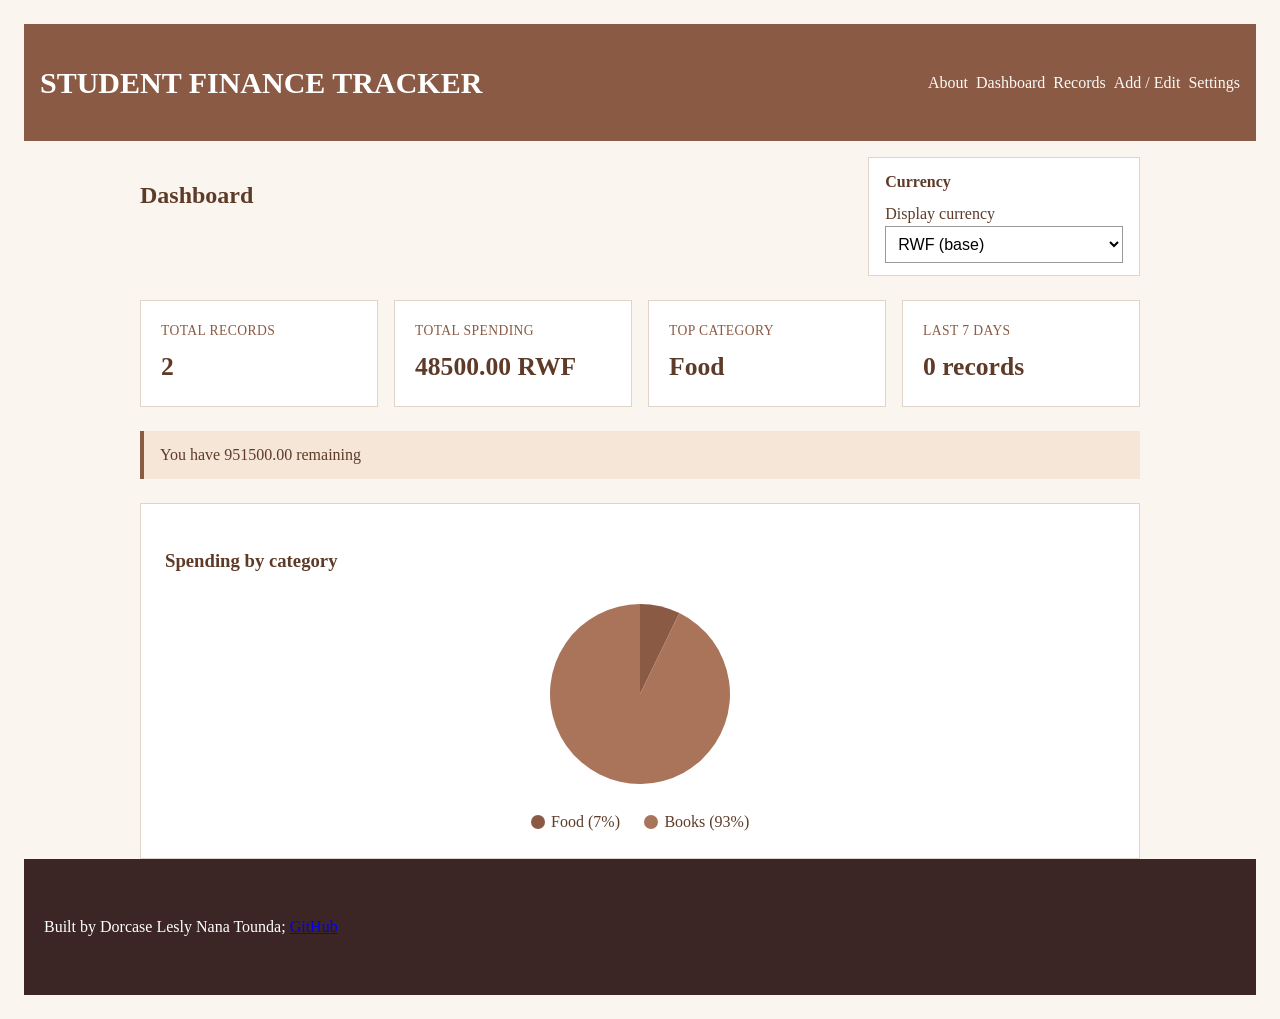
<file: index.html>
<!DOCTYPE html>
<html lang="en">
<head>
    <meta charset="UTF-8">
    <meta name="viewport" content="width=device-width, initial-scale=1.0">
    <title>STUDENT FINANCE TRACKER</title>
    <link rel="stylesheet" href="styles/style.css">
</head>
<body>
    <a class="skip-link" href="#main">Skip to content</a>
    <header>
        <h1>STUDENT FINANCE TRACKER</h1>
        <nav>
            <ul>
                <li><a href="#about">About</a></li>
                <li><a href="#dashboard">Dashboard</a></li>
                <li><a href="#records">Records</a></li>
                <li><a href="#add">Add / Edit</a></li>
                <li><a href="#settings">Settings</a></li>
            </ul>
        </nav>
    </header>
    <main id="main">
        <section id="about" aria-labelledby="about-page">
            <h2 id="about-page">About</h2>
            <p>A finance tracker web application that helps student add expenses, search them, and see where your money goes.</p>
            <p>Built by Dorcase Lesly</p>
            <ul>
                <li><a href="https://github.com/DTounda">GitHub</a></li>
                <li><a href="mailto:d.nanatoun@alustudent.com">Email</a></li>
            </ul>
        </section>

        <section id="dashboard" aria-labelledby="dashboard-page">
            <div class="dashboard-top">
                <h2 id="dashboard-page">Dashboard</h2>
                <div class="currency-box">
                    <h3>Currency</h3>
                    <label for="currency">Display currency</label>
                    <select id="currency">
                        <option value="RWF">RWF (base)</option>
                        <option value="USD">USD</option>
                        <option value="XAF">XAF</option>
                    </select>
                </div>
            </div>

            <div class="stats-grid">
                <div class="stat-card">
                    <span class="stat-label">Total records</span>
                    <span class="stat-value" id="count-stats"></span>
                </div>
                <div class="stat-card">
                    <span class="stat-label">Total spending</span>
                    <span class="stat-value" id="sum-stats"></span>
                </div>
                <div class="stat-card">
                    <span class="stat-label">Top category</span>
                    <span class="stat-value" id="top-stats"></span>
                </div>
                <div class="stat-card">
                    <span class="stat-label">Last 7 days</span>
                    <span class="stat-value" id="stat-week"></span>
                </div>
            </div>

            <p id="cap-message" aria-live="polite" class="cap-message"></p>

            <div class="chart-box">
                <h3>Spending by category</h3>
                <svg id="category-chart" viewBox="0 0 200 200" role="img" aria-label="Pie chart of spending by category"></svg>
                <ul id="chart-legend" class="chart-legend"></ul>
            </div>
        </section>

        <section id="records" aria-labelledby="records-page">
            <h2 id="records-page">Records</h2>
            <div class="records-controls">
                <div class="search-box">
                    <label for="search">Search records</label>
                    <input id="search" type="text" placeholder="Type to search..." aria-describedby="search-help">
                    <span id="search-help" class="help-text">Search by description</span>
                </div>
                <div class="sort-box">
                    <label for="sort-select">Sort by</label>
                    <select id="sort-select">
                        <option value="amount">Amount</option>
                        <option value="description">Description</option>
                        <option value="date">Date</option>
                    </select>
                </div>
            </div>
            <table>
                <thead>
                    <tr>
                        <th>Description</th>
                        <th>Amount (RWF)</th>
                        <th>Category</th>
                        <th>Date</th>
                        <th>Actions</th>
                    </tr>
                </thead>
                <tbody id="records-body"></tbody>
            </table>
        </section>

        <section id="add" aria-labelledby="add-page">
            <h2 id="add-page">Add / Edit</h2>
            <form>
                <div class="form-field">
                    <label for="description">Description</label>
                    <input id="description" name="description" type="text" placeholder="e.g. Lunch at cafeteria" aria-describedby="description-error">
                    <span id="description-error" role="alert" class="error-msg"></span>
                </div>

                <div class="form-field">
                    <label for="amount">Amount (RWF)</label>
                    <input id="amount" name="amount" type="text" placeholder="e.g. 3500" aria-describedby="amount-error">
                    <span id="amount-error" role="alert" class="error-msg"></span>
                </div>

                <div class="form-field">
                    <label for="category">Category</label>
                    <input id="category" name="category" type="text" placeholder="e.g. Food, Books, Transport" aria-describedby="category-error">
                    <span id="category-error" role="alert" class="error-msg"></span>
                </div>

                <div class="form-field">
                    <label for="date">Date</label>
                    <input id="date" name="date" type="text" placeholder="YYYY-MM-DD" aria-describedby="date-error">
                    <span id="date-error" role="alert" class="error-msg"></span>
                </div>

                <button type="submit" class="submit-btn">Add expense</button>
            </form>
        </section>

        <section id="settings" aria-labelledby="settings-page">
            <h2 id="settings-page">Settings</h2>

            <div class="setting-group">
                <h3>Spending cap</h3>
                <label for="cap">Cap amount (RWF)</label>
                <input id="cap" type="text" value="1000000">
            </div>

            <div class="setting-group">
                <h3>Stored data</h3>
                <button id="export-btn">Export file</button>
                <label for="import-file">Import file</label>
                <input id="import-file" type="file" accept="application/json">
                <p id="import-message" role="status" aria-live="polite"></p>
            </div>

            <div class="setting-group">
                <h3>Exchange rates</h3>
                <label for="rate-usd">USD rate (1 USD = ? RWF)</label>
                <input id="rate-usd" type="text" value="1300">
                <label for="rate-xaf">XAF rate (1 XAF = ? RWF)</label>
                <input id="rate-xaf" type="text" value="2.2">
            </div>
        </section>
    </main>
    <footer>
        <p>Built by Dorcase Lesly Nana Tounda; <a href="https://github.com/DTounda">GitHub</a></p>
    </footer>

    <script src="scripts/state.js"></script>
    <script src="scripts/storage.js"></script>
    <script src="scripts/search.js"></script>
    <script src="scripts/ui.js"></script>
    <script src="scripts/validator.js"></script>
    <script src="scripts/form.js"></script>
    <script src="scripts/navigation.js"></script>
</body>
</html>
</file>
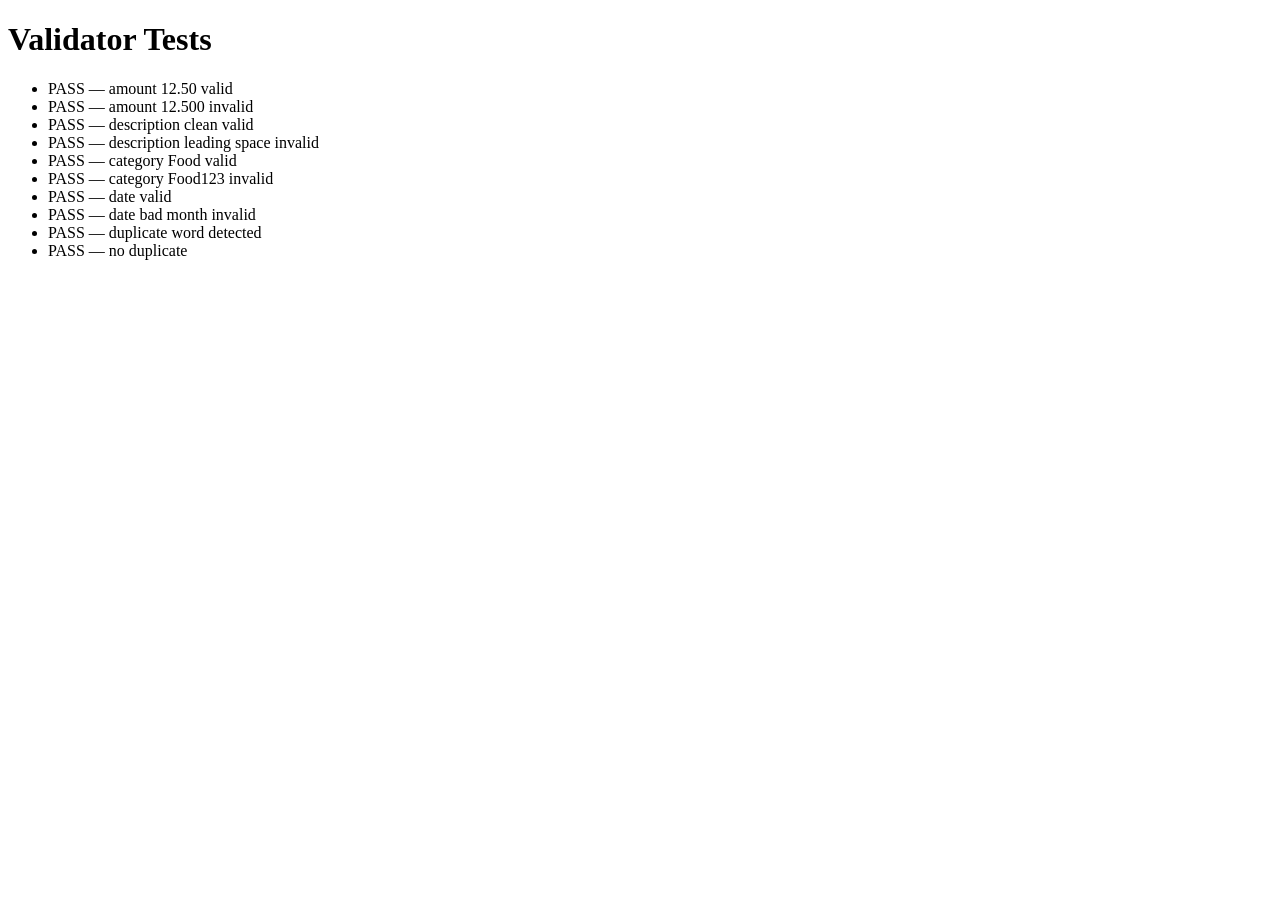
<file: test.html>
<!DOCTYPE html>
<html lang="en">
<head>
    <meta charset="UTF-8">
    <meta name="viewport" content="width=device-width, initial-scale=1.0">
    <title>Results</title>
</head>
<body>
  <h1>Validator Tests</h1>
    <ul id="results"></ul>

    <script src="scripts/validator.js"></script>
    <script>
        const results = document.getElementById("results");

        function check(name, actual, expected) {
            const li = document.createElement("li");
            const pass = actual === expected;
            li.textContent = (pass ? "PASS" : "FAIL") + " — " + name;
            results.appendChild(li);
        }

        check("amount 12.50 valid", amountCheck("12.50"), true);
        check("amount 12.500 invalid", amountCheck("12.500"), false);
        check("description clean valid", descriptionValidation("lunch"), true);
        check("description leading space invalid", descriptionValidation(" lunch"), false);
        check("category Food valid", categoryCheck("Food"), true);
        check("category Food123 invalid", categoryCheck("Food123"), false);
        check("date valid", validateDate("2025-09-25"), true);
        check("date bad month invalid", validateDate("2025-13-01"), false);
        check("duplicate word detected", containDuplicateWords("lunch lunch"), true);
        check("no duplicate", containDuplicateWords("lunch"), false);
    </script>
</body>
</html>
</file>
<file: styles/style.css>
body {
    background-color: #fbf5ef;
    color: #5e3b29;
    font-family: 'Times New Roman', Times, serif;
    line-height: 1.5;
    padding: 1rem;
}

header {
    background-color: #8a5a44;
    color: #ffffff;
    padding: 1rem;
    margin-bottom: 1rem;
    display: flex;
    gap: 1rem;
    justify-content: space-between;
    align-items: center;
}

header h1 {
    font-size: 30px;
}

nav ul {
    list-style: none;
    display: flex;
    flex-direction: column;
    gap: 0.5rem;
    margin: 0;
    padding: 0;
}

nav ul a {
    text-decoration: none;
    font-weight: 400;
    transition: color 0.3s ease;
    color: #fcfaf8;
}

nav ul a:hover {
    color: #ffe9cf;
}

.skip-link {
    position: absolute;
    left: -999px;
}

.skip-link:focus {
    left: 8px;
    top: 8px;
}

a:focus-visible,
button:focus-visible,
input:focus-visible,
select:focus-visible {
    outline: 3px solid #5e3b29;
    outline-offset: 2px;
}

footer {
    background-color: #3b2525;
    color: #ffffff;
    padding: 2.5rem 1.25rem;
}

.dashboard-top {
    display: flex;
    justify-content: space-between;
    align-items: flex-start;
    flex-wrap: wrap;
    gap: 1rem;
}

.currency-box {
    background-color: #fff;
    border: 1px solid #e0d3c7;
    padding: 0.75rem 1rem;
}

.currency-box h3 {
    margin: 0 0 0.5rem 0;
    font-size: 1rem;
}

.stats-grid {
    display: grid;
    grid-template-columns: 1fr;
    gap: 1rem;
    margin: 1.5rem 0;
}

.stat-card {
    background-color: #fff;
    border: 1px solid #e0d3c7;
    padding: 1.25rem;
    display: flex;
    flex-direction: column;
    gap: 0.4rem;
}

.stat-label {
    font-size: 0.85rem;
    color: #8a5a44;
    text-transform: uppercase;
    letter-spacing: 0.03em;
}

.stat-value {
    font-size: 1.6rem;
    font-weight: 700;
    color: #5e3b29;
}

.cap-message {
    background-color: #f5e6d8;
    border-left: 4px solid #8a5a44;
    padding: 0.75rem 1rem;
    font-weight: 500;
}

.chart-box {
    background-color: #fff;
    border: 1px solid #e0d3c7;
    padding: 1.5rem;
    margin-top: 1.5rem;
}

#category-chart {
    width: 200px;
    height: 200px;
    display: block;
    margin: 0 auto;
}

.chart-legend {
    list-style: none;
    padding: 0;
    margin: 1rem 0 0 0;
    display: flex;
    flex-wrap: wrap;
    gap: 0.5rem 1.5rem;
    justify-content: center;
}

.chart-legend li {
    display: flex;
    align-items: center;
    gap: 0.4rem;
}

.legend-dot {
    width: 14px;
    height: 14px;
    border-radius: 50%;
    display: inline-block;
}

.records-controls {
    display: flex;
    flex-direction: column;
    gap: 1rem;
    margin-bottom: 1.5rem;
}

.search-box {
    flex: 1;
}

.search-box label {
    display: block;
    font-weight: 600;
    margin-bottom: 0.4rem;
}

#search {
    width: 100%;
    padding: 0.5rem;
    font-size: 1rem;
    border: 1px solid #999;
    box-sizing: border-box;
}

.help-text {
    display: block;
    font-size: 0.85rem;
    color: #666;
    margin-top: 0.3rem;
}

.sort-box {
    background-color: #fff;
    border: 1px solid #e0d3c7;
    padding: 0.75rem 1rem;
}

.sort-box label {
    display: block;
    font-weight: 600;
    margin-bottom: 0.4rem;
}

#sort-select,
#currency {
    width: 100%;
    padding: 0.5rem;
    border: 1px solid #999;
    font-size: 1rem;
    background-color: #fff;
}

table {
    width: 100%;
    border-collapse: collapse;
    background-color: #fff;
}

th, td {
    padding: 0.85rem 1rem;
    text-align: left;
    border-bottom: 1px solid #f0e6db;
}

th {
    background-color: #8a5a44;
    color: #fff;
}

tbody tr:hover {
    background-color: #faf3ec;
}

.edit-btn, .delete-btn {
    padding: 0.4rem 0.8rem;
    margin-right: 0.3rem;
    border: 1px solid #999;
    cursor: pointer;
    font-size: 0.9rem;
    background-color: #f5f5f5;
    color: #5e3b29;
}

.edit-btn:hover, .delete-btn:hover {
    background-color: #e8e8e8;
}

mark {
    background-color: #ffe9a8;
    padding: 0 2px;
}

.empty-state {
    text-align: center;
    color: #8a5a44;
    font-style: italic;
    padding: 1.5rem 1rem;
}

form {
    background-color: #fff;
    border: 1px solid #e0d3c7;
    padding: 1.5rem;
    max-width: 600px;
}

.form-field {
    margin-bottom: 1.25rem;
}

.form-field label {
    display: block;
    font-weight: 600;
    margin-bottom: 0.4rem;
    color: #5e3b29;
}

.form-field input {
    width: 100%;
    padding: 0.7rem 0.9rem;
    font-size: 1rem;
    border: 1px solid #999;
    box-sizing: border-box;
}

.error-msg {
    display: block;
    color: #b5651d;
    font-size: 0.85rem;
    margin-top: 0.3rem;
    font-weight: 500;
}

.submit-btn {
    background-color: #8a5a44;
    color: #fff;
    border: none;
    padding: 0.8rem 1.5rem;
    font-size: 1rem;
    cursor: pointer;
    font-weight: 600;
}

.submit-btn:hover {
    background-color: #744835;
}

#settings .setting-group {
    background-color: #fff;
    border: 1px solid #e0d3c7;
    padding: 1.5rem;
    margin-bottom: 1.5rem;
    max-width: 600px;
}

#settings .setting-group h3 {
    margin-top: 0;
}

#settings label {
    display: block;
    font-weight: 600;
    margin-bottom: 0.4rem;
    margin-top: 1rem;
}

#settings input[type="text"] {
    width: 100%;
    padding: 0.7rem 0.9rem;
    font-size: 1rem;
    border: 1px solid #999;
    box-sizing: border-box;
}

#export-btn {
    background-color: #f5f5f5;
    color: #5e3b29;
    border: 1px solid #999;
    padding: 0.7rem 1.2rem;
    cursor: pointer;
    font-weight: 600;
    margin: 1rem 0;
}

#export-btn:hover {
    background-color: #e8e8e8;
}

main section {
    animation: fadeIn 0.3s ease;
}

@keyframes fadeIn {
    from { opacity: 0; transform: translateY(8px); }
    to { opacity: 1; transform: translateY(0); }
}

@media (min-width: 768px) {
    nav ul {
        flex-direction: row;
    }
    .stats-grid {
        grid-template-columns: repeat(2, 1fr);
    }
    .records-controls {
        flex-direction: row;
        align-items: flex-end;
    }
    .sort-box {
        min-width: 220px;
    }
}

@media (min-width: 1024px) {
    main {
        max-width: 1000px;
        margin: 0 auto;
    }
    .stats-grid {
        grid-template-columns: repeat(4, 1fr);
    }
}

@media (max-width: 767px) {
    header {
        flex-direction: column;
        align-items: flex-start;
    }

    table thead {
        position: absolute;
        left: -9999px;
    }

    table, tbody, tr, td {
        display: block;
        width: 100%;
    }

    tbody tr {
        background-color: #fff;
        border: 1px solid #e0d3c7;
        margin-bottom: 1rem;
        padding: 0.5rem 1rem;
    }

    td {
        display: flex;
        flex-direction: column;
        align-items: flex-start;
        padding: 0.5rem 0;
        border-bottom: 1px solid #ccc;
        text-align: left;
        word-break: break-word;
    }

    td:last-child {
        border-bottom: none;
        flex-direction: row;
        gap: 0.5rem;
    }

    td::before {
        content: attr(data-label);
        font-weight: 600;
        color: #8a5a44;
    }
}
</file>
